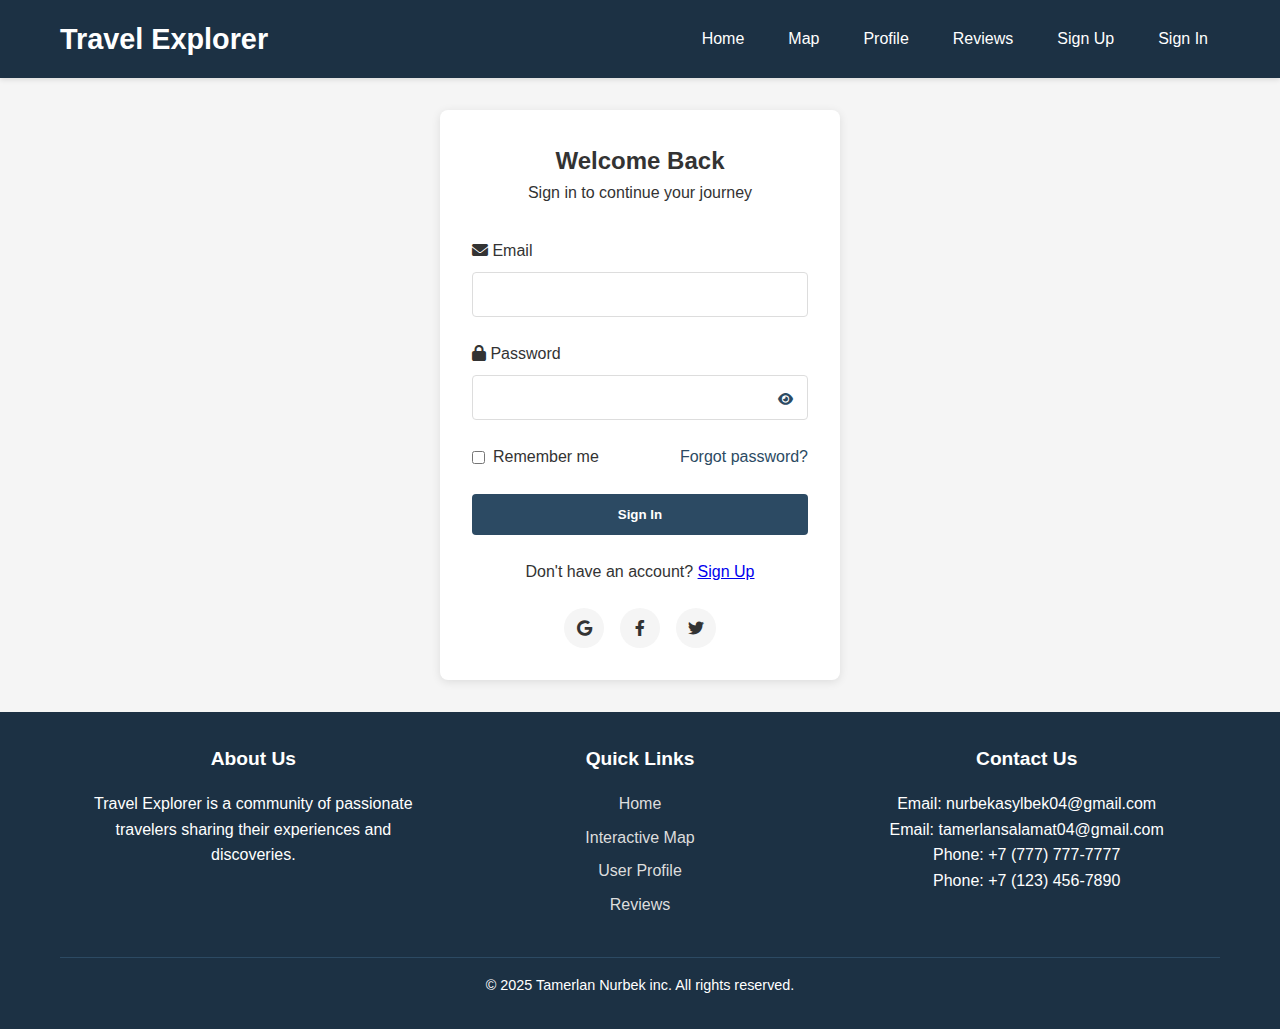
<file: login.html>
<!DOCTYPE html>
<html lang="en">
<head>
    <meta charset="UTF-8">
    <meta name="viewport" content="width=device-width, initial-scale=1.0">
    <title>Sign In - Travel Explorer</title>
    <link rel="stylesheet" href="style.css">
    
    <link rel="stylesheet" href="https://cdnjs.cloudflare.com/ajax/libs/font-awesome/6.0.0/css/all.min.css">
    <style>
        .login-container {
            display: flex;
            flex-direction: column;
            align-items: center;
            justify-content: center;
            min-height: 70vh;
            padding: 2rem;
        }
        
        .login-form {
            display: flex;
            flex-direction: column;
            background-color: white;
            padding: 2rem;
            border-radius: 8px;
            box-shadow: 0 2px 10px rgba(0, 0, 0, 0.1);
            width: 100%;
            max-width: 400px;
        }
        
        .login-header {
            text-align: center;
            margin-bottom: 2rem;
        }
        
        .login-form .form-group {
            margin-bottom: 1.5rem;
            display: flex;
            flex-direction: column;
        }
        
        .login-form .form-group label {
            margin-bottom: 0.5rem;
            font-weight: 500;
        }
        
        .login-form .form-group input {
            padding: 0.8rem;
            border: 1px solid #ddd;
            border-radius: 4px;
        }
        
        .login-form .forgot-password {
            text-align: right;
            margin-bottom: 1.5rem;
        }
        
        .login-form .forgot-password a {
            color: #2c4a63;
            text-decoration: none;
        }
        
        .login-form .btn {
            width: 100%;
            padding: 0.8rem;
            background-color: #2c4a63;
            color: white;
            border: none;
            border-radius: 4px;
            cursor: pointer;
            font-weight: bold;
            transition: background-color 0.3s;
        }
        
        .login-form .btn:hover {
            background-color: #1c3144;
        }
        
        .login-form .signup-link {
            text-align: center;
            margin-top: 1.5rem;
        }
        
        .login-form .social-login {
            display: flex;
            justify-content: center;
            margin-top: 1.5rem;
        }
        
        .login-form .social-icon {
            display: flex;
            align-items: center;
            justify-content: center;
            width: 40px;
            height: 40px;
            border-radius: 50%;
            background-color: #f5f5f5;
            margin: 0 0.5rem;
            color: #333;
            text-decoration: none;
            transition: background-color 0.3s;
        }
        
        .login-form .social-icon:hover {
            background-color: #e0e0e0;
        }
        
        @media (max-width: 768px) {
            .login-form {
                padding: 1.5rem;
            }
        }
    </style>
</head>
<body>
    <header>
        <div class="container">
            <nav>
                <div class="logo">Travel Explorer</div>
                <ul class="nav-links">
                    <li><a href="index.html">Home</a></li>
                    <li><a href="map.html">Map</a></li>
                    <li><a href="profile.html">Profile</a></li>
                    <li><a href="reviews.html">Reviews</a></li>
                    <li><a href="registration.html">Sign Up</a></li>
                    <li><a href="login.html" class="active">Sign In</a></li>
                </ul>
            </nav>
        </div>
    </header>

    <main class="container">
        <section class="login-container">
            <div class="login-form">
                <div class="login-header">
                    <h2>Welcome Back</h2>
                    <p>Sign in to continue your journey</p>
                </div>
                
                <form action="#" method="post">
                    <div class="form-group">
                        <label for="email"><i class="fas fa-envelope"></i> Email</label>
                        <input type="email" id="email" name="email" required>
                    </div>
                    
                    <div class="form-group">
                        <label for="password"><i class="fas fa-lock"></i> Password</label>
                        <input type="password" id="password" name="password" required>
                    </div>
                    
                    <div class="forgot-password">
                        <a href="#">Forgot password?</a>
                    </div>
                    
                    <button type="submit" class="btn">Sign In</button>
                    
                    <div class="signup-link">
                        <p>Don't have an account? <a href="registration.html">Sign Up</a></p>
                    </div>
                    
                    <div class="social-login">
                        <a href="#" class="social-icon"><i class="fab fa-google"></i></a>
                        <a href="#" class="social-icon"><i class="fab fa-facebook-f"></i></a>
                        <a href="#" class="social-icon"><i class="fab fa-twitter"></i></a>
                    </div>
                </form>
            </div>
        </section>
    </main>

    <footer>
        <div class="container">
            <div class="footer-content">
                <div class="footer-section">
                    <h3>About Us</h3>
                    <p>Travel Explorer is a community of passionate travelers sharing their experiences and discoveries.</p>
                </div>
                <div class="footer-section">
                    <h3>Quick Links</h3>
                    <ul>
                        <li><a href="index.html">Home</a></li>
                        <li><a href="map.html">Interactive Map</a></li>
                        <li><a href="profile.html">User Profile</a></li>
                        <li><a href="reviews.html">Reviews</a></li>
                    </ul>
                </div>
                <div class="footer-section">
                    <h3>Contact Us</h3>
                    <p>Email: nurbekasylbek04@gmail.com</p>
                    <p>Email: tamerlansalamat04@gmail.com</p>
                    <p>Phone: +7 (777) 777-7777</p>
                    <p>Phone: +7 (123) 456-7890</p>
                </div>
            </div>
            <div class="footer-bottom">
                <p>&copy; 2025 Tamerlan Nurbek inc. All rights reserved.</p>
            </div>
        </div>
    </footer>
    <script src="utils.js"></script>
    <script src="loginscript.js"></script>
    <script src="profileutil.js"></script>
</body>
</html>
</file>
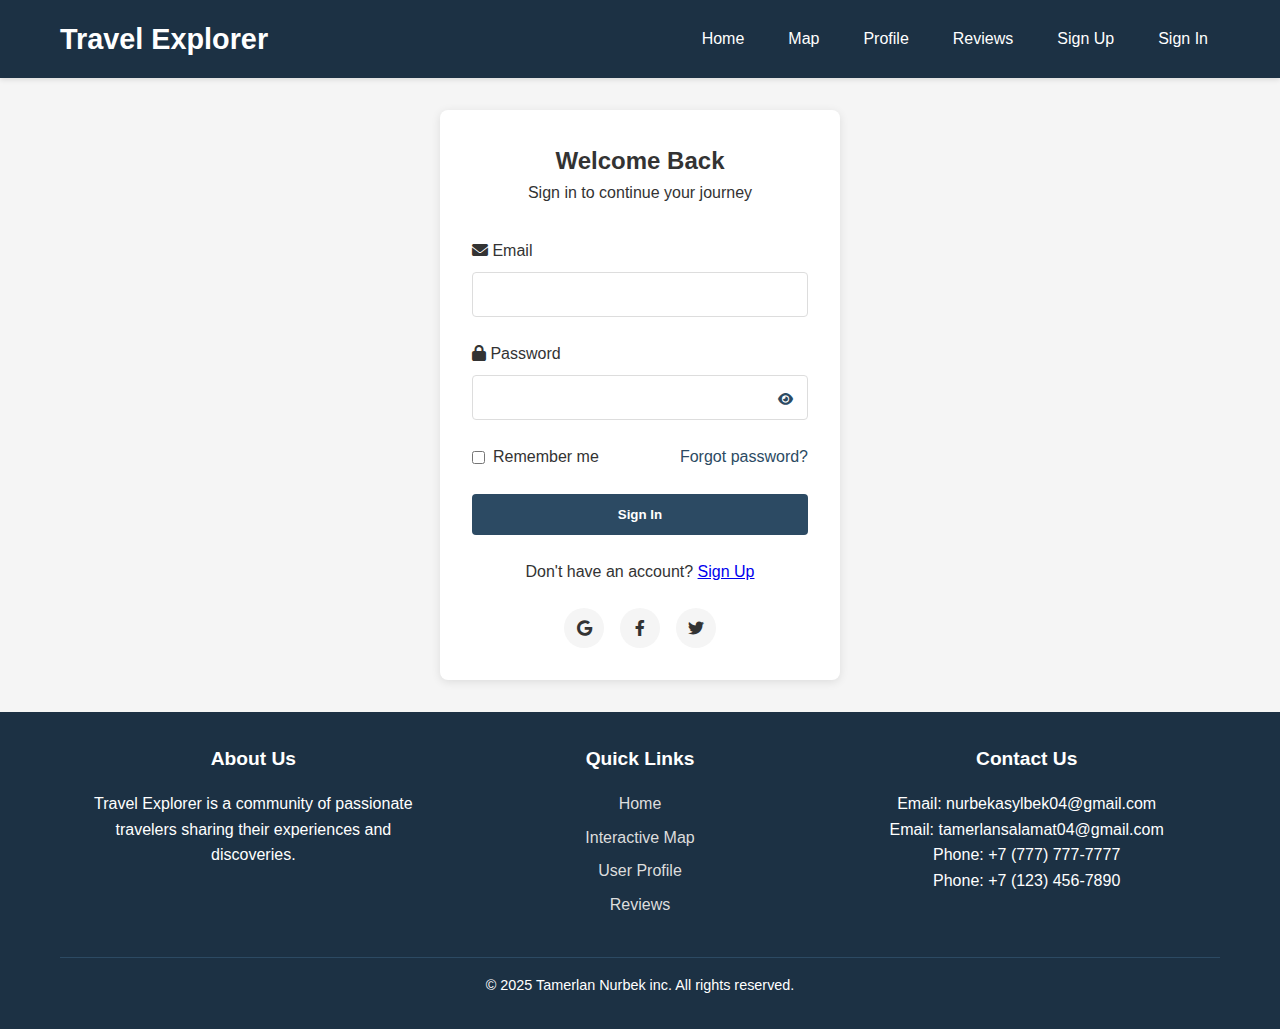
<file: profile.html>
<!DOCTYPE html>
<html lang="en">
<head>
    <meta charset="UTF-8">
    <meta name="viewport" content="width=device-width, initial-scale=1.0">
    <title>User Profile - Travel Explorer</title>
 
    <link href="https://cdnjs.cloudflare.com/ajax/libs/bootstrap/5.3.0/css/bootstrap.min.css" rel="stylesheet">
 
    <link rel="stylesheet" href="https://cdnjs.cloudflare.com/ajax/libs/font-awesome/6.0.0/css/all.min.css">

    <link rel="stylesheet" href="style.css">
    <style>
        .profile-header {
            background-color: #1c3144;
            color: white;
            padding: 3rem 0;
            margin-bottom: 2rem;
        }
        
        .profile-avatar {
            width: 150px;
            height: 150px;
            border-radius: 50%;
            object-fit: cover;
            border: 5px solid white;
            box-shadow: 0 2px 10px rgba(0, 0, 0, 0.2);
        }
        
        .stats-card {
            border-radius: 10px;
            box-shadow: 0 2px 10px rgba(0, 0, 0, 0.1);
            transition: transform 0.3s;
        }
        
        .stats-card:hover {
            transform: translateY(-5px);
        }
        
        .trip-card {
            transition: transform 0.3s;
            cursor: pointer;
        }
        
        .trip-card:hover {
            transform: translateY(-5px);
        }
        
        .badge-travel {
            background-color: #2c4a63;
            color: white;
        }
        
        .nav-tabs .nav-link {
            color: #1c3144;
        }
        
        .nav-tabs .nav-link.active {
            color: #2c4a63;
            font-weight: bold;
            border-color: #2c4a63 #dee2e6 #fff;
        }
        
        .profile-edit-btn {
            background-color: #2c4a63;
            border-color: #2c4a63;
        }
        
        .profile-edit-btn:hover {
            background-color: #1c3144;
            border-color: #1c3144;
        }
        
        .achievement-icon {
            font-size: 2rem;
            color: #f8b400;
            margin-bottom: 1rem;
        }
    </style>
</head>
<body>
    <header>
        <div class="container">
            <nav>
                <div class="logo">Travel Explorer</div>
                <ul class="nav-links">
                    <li><a href="index.html">Home</a></li>
                    <li><a href="map.html">Map</a></li>
                    <li><a href="profile.html" class="active">Profile</a></li>
                    <li><a href="reviews.html">Reviews</a></li>
                    <li><a href="registration.html">Sign Up</a></li>
                    <li><a href="login.html">Sign In</a></li>
                </ul>
            </nav>
        </div>
    </header>

    <div class="profile-header">
        <div class="container">
            <div class="row align-items-center">
                <div class="col-md-3 text-center">
                    <img src="" alt="Profile Avatar" class="profile-avatar">
                </div>
                <div class="col-md-6">
                    <h2 class="mb-2">Zlatan Ibrahimovic</h2>
                    <p class="mb-2"><i class="fas fa-map-marker-alt me-2"></i>Milan, Italy</p>
                    <p class="mb-3"><i class="fas fa-globe me-2"></i>Traveler since 1999</p>
                    <div class="d-flex mb-3">
                        <span class="badge bg-primary">Adventure Seeker</span>
                        <span class="badge bg-info">Cultural Explorer</span>
                        <span class="badge bg-success">Eco Traveler</span>
                    </div>
                    <button class="btn btn-light me-2"><i class="fas fa-user-plus me-1"></i> Follow</button>
                    <button class="btn btn-outline-light"><i class="fas fa-envelope me-1"></i> Message</button>
                </div>
                <div class="col-md-3 text-md-end mt-3 mt-md-0">
                    <button class="btn btn-primary profile-edit-btn"><i class="fas fa-edit me-1"></i> Edit Profile</button>
                </div>
            </div>
        </div>
    </div>

    <main class="container mb-5">
        <div class="row">
            <div class="col-md-3">
                <div class="card mb-4">
                    <div class="card-body">
                        <h4 class="card-title">Travel Stats</h4>
                        <div class="row g-3 mt-2">
                            <div class="col-6">
                                <div class="stats-card p-3 text-center bg-light">
                                    <h3>27</h3>
                                    <small>Countries</small>
                                </div>
                            </div>
                            <div class="col-6">
                                <div class="stats-card p-3 text-center bg-light">
                                    <h3>84</h3>
                                    <small>Cities</small>
                                </div>
                            </div>
                            <div class="col-6">
                                <div class="stats-card p-3 text-center bg-light">
                                    <h3>42</h3>
                                    <small>Trips</small>
                                </div>
                            </div>
                            <div class="col-6">
                                <div class="stats-card p-3 text-center bg-light">
                                    <h3>156</h3>
                                    <small>Reviews</small>
                                </div>
                            </div>
                        </div>
                    </div>
                </div>
                
                <div class="card mb-4">
                    <div class="card-body">
                        <h4 class="card-title">Achievements</h4>
                        <div class="text-center py-2">
                            <div class="achievement-icon">
                                <i class="fas fa-mountain"></i>
                            </div>
                            <h5>Mountain Explorer</h5>
                            <p class="small text-muted">Visited 5+ mountain destinations</p>
                        </div>
                        <hr>
                        <div class="text-center py-2">
                            <div class="achievement-icon">
                                <i class="fas fa-umbrella-beach"></i>
                            </div>
                            <h5>Beach Lover</h5>
                            <p class="small text-muted">Reviewed 10+ beach destinations</p>
                        </div>
                        <hr>
                        <div class="text-center py-2">
                            <div class="achievement-icon">
                                <i class="fas fa-passport"></i>
                            </div>
                            <h5>Global Citizen</h5>
                            <p class="small text-muted">Visited all 7 continents</p>
                        </div>
                    </div>
                </div>
            </div>
            
            <div class="col-md-9">
                <ul class="nav nav-tabs mb-4" id="profileTabs" role="tablist">
                    <li class="nav-item" role="presentation">
                        <button class="nav-link active" id="trips-tab" data-bs-toggle="tab" data-bs-target="#trips" type="button" role="tab" aria-controls="trips" aria-selected="true">My Trips</button>
                    </li>
                    <li class="nav-item" role="presentation">
                        <button class="nav-link" id="reviews-tab" data-bs-toggle="tab" data-bs-target="#reviews" type="button" role="tab" aria-controls="reviews" aria-selected="false">My Reviews</button>
                    </li>
                    <li class="nav-item" role="presentation">
                        <button class="nav-link" id="saved-tab" data-bs-toggle="tab" data-bs-target="#saved" type="button" role="tab" aria-controls="saved" aria-selected="false">Saved Places</button>
                    </li>
                    <li class="nav-item" role="presentation">
                        <button class="nav-link" id="photos-tab" data-bs-toggle="tab" data-bs-target="#photos" type="button" role="tab" aria-controls="photos" aria-selected="false">Photos</button>
                    </li>
                    <li class="nav-item">
                        <a class="nav-link logout-btn" href="#"><i class="fas fa-sign-out-alt me-1"></i> Logout</a>
                    </li>
                </ul>
                
                <div class="tab-content" id="profileTabsContent">
                    <div class="tab-pane fade show active" id="trips" role="tabpanel" aria-labelledby="trips-tab">
                        <div class="row">
                            <div class="col-md-6 mb-4">
                                <div class="card trip-card h-100">
                                    <img src="" class="card-img-top" alt="Trip to Japan">
                                    <div class="card-body">
                                        <div class="d-flex justify-content-between align-items-center mb-2">
                                            <h5 class="card-title mb-0">Japan Adventure</h5>
                                            <span class="badge bg-info">Recent</span>
                                        </div>
                                        <p class="card-text">Explored the beautiful temples of Kyoto and the bustling streets of Tokyo.</p>
                                        <div class="d-flex justify-content-between align-items-center">
                                            <small class="text-muted"><i class="fas fa-calendar-alt me-1"></i> Mar 2025</small>
                                            <div>
                                                <i class="fas fa-star text-warning"></i>
                                                <i class="fas fa-star text-warning"></i>
                                                <i class="fas fa-star text-warning"></i>
                                                <i class="fas fa-star text-warning"></i>
                                                <i class="fas fa-star text-warning"></i>
                                                <i class="fas fa-star text-warning"></i>
                                            </div>
                                        </div>
                                    </div>
                                </div>
                            </div>
                            <div class="col-md-6 mb-4">
                                <div class="card trip-card h-100">
                                    <img src="" class="card-img-top" alt="Trip to Italy">
                                    <div class="card-body">
                                        <div class="d-flex justify-content-between align-items-center mb-2">
                                            <h5 class="card-title mb-0">Italian Getaway</h5>
                                            <span class="badge bg-secondary">3 months ago</span>
                                        </div>
                                        <p class="card-text">Enjoyed the stunning architecture of Rome and the canals of Venice.</p>
                                        <div class="d-flex justify-content-between align-items-center">
                                            <small class="text-muted"><i class="fas fa-calendar-alt me-1"></i> Jan 2025</small>
                                            <div>
                                                <i class="fas fa-star text-warning"></i>
                                                <i class="fas fa-star text-warning"></i>
                                                <i class="fas fa-star text-warning"></i>
                                                <i class="fas fa-star text-warning"></i>
                                                <i class="far fa-star text-warning"></i>
                                            </div>
                                        </div>
                                    </div>
                                </div>
                            </div>
                            <div class="col-md-6 mb-4">
                                <div class="card trip-card h-100">
                                    <img src="" class="card-img-top" alt="Trip to Morocco">
                                    <div class="card-body">
                                        <div class="d-flex justify-content-between align-items-center mb-2">
                                            <h5 class="card-title mb-0">Moroccan Journey</h5>
                                            <span class="badge bg-secondary">6 months ago</span>
                                        </div>
                                        <p class="card-text">Explored the vibrant markets of Marrakech and the blue city of Chefchaouen.</p>
                                        <div class="d-flex justify-content-between align-items-center">
                                            <small class="text-muted"><i class="fas fa-calendar-alt me-1"></i> Oct 2024</small>
                                            <div>
                                                <i class="fas fa-star text-warning"></i>
                                                <i class="fas fa-star text-warning"></i>
                                                <i class="fas fa-star text-warning"></i>
                                                <i class="fas fa-star text-warning"></i>
                                                <i class="fas fa-star-half-alt text-warning"></i>
                                            </div>
                                        </div>
                                    </div>
                                </div>
                            </div>
                            <div class="col-md-6 mb-4">
                                <div class="card trip-card h-100">
                                    <img src="" class="card-img-top" alt="Trip to Canada">
                                    <div class="card-body">
                                        <div class="d-flex justify-content-between align-items-center mb-2">
                                            <h5 class="card-title mb-0">Canadian Wilderness</h5>
                                            <span class="badge bg-secondary">1 year ago</span>
                                        </div>
                                        <p class="card-text">Hiked through the beautiful landscapes of Banff National Park.</p>
                                        <div class="d-flex justify-content-between align-items-center">
                                            <small class="text-muted"><i class="fas fa-calendar-alt me-1"></i> Apr 2024</small>
                                            <div>
                                                <i class="fas fa-star text-warning"></i>
                                                <i class="fas fa-star text-warning"></i>
                                                <i class="fas fa-star text-warning"></i>
                                                <i class="fas fa-star text-warning"></i>
                                                <i class="fas fa-star text-warning"></i>
                                            </div>
                                        </div>
                                    </div>
                                </div>
                            </div>
                        </div>
                        
                    </div>
                    
                    <div class="tab-pane fade" id="reviews" role="tabpanel" aria-labelledby="reviews-tab">
                        <div class="list-group">
                            <div class="list-group-item list-group-item-action">
                                <div class="d-flex w-100 justify-content-between">
                                    <h5 class="mb-1">Eiffel Tower, Paris</h5>
                                    <small>2 weeks ago</small>
                                </div>
                                <div class="mb-2">
                                    <i class="fas fa-star text-warning"></i>
                                    <i class="fas fa-star text-warning"></i>
                                    <i class="fas fa-star text-warning"></i>
                                    <i class="fas fa-star text-warning"></i>
                                    <i class="fas fa-star text-warning"></i>
                                </div>
                                <p class="mb-1">A breathtaking view of the city, especially at sunset. Worth every penny for the experience.</p>
                                <small class="text-muted"><i class="fas fa-thumbs-up me-1"></i> 24 people found this helpful</small>
                            </div>
                            <div class="list-group-item list-group-item-action">
                                <div class="d-flex w-100 justify-content-between">
                                    <h5 class="mb-1">Grand Canyon, USA</h5>
                                    <small>1 month ago</small>
                                </div>
                                <div class="mb-2">
                                    <i class="fas fa-star text-warning"></i>
                                    <i class="fas fa-star text-warning"></i>
                                    <i class="fas fa-star text-warning"></i>
                                    <i class="fas fa-star text-warning"></i>
                                    <i class="fas fa-star-half-alt text-warning"></i>
                                </div>
                                <p class="mb-1">One of nature's most impressive creations. The hiking trails offer incredible views at every turn.</p>
                                <small class="text-muted"><i class="fas fa-thumbs-up me-1"></i> 17 people found this helpful</small>
                            </div>
                            <div class="list-group-item list-group-item-action">
                                <div class="d-flex w-100 justify-content-between">
                                    <h5 class="mb-1">Fushimi Inari Shrine, Kyoto</h5>
                                    <small>3 months ago</small>
                                </div>
                                <div class="mb-2">
                                    <i class="fas fa-star text-warning"></i>
                                    <i class="fas fa-star text-warning"></i>
                                    <i class="fas fa-star text-warning"></i>
                                    <i class="fas fa-star text-warning"></i>
                                    <i class="far fa-star text-warning"></i>
                                </div>
                                <p class="mb-1">The iconic red torii gates create a magical pathway through the forest. Go early to avoid crowds.</p>
                                <small class="text-muted"><i class="fas fa-thumbs-up me-1"></i> 31 people found this helpful</small>
                            </div>
                        </div>
                    </div>
                    
                    <div class="tab-pane fade" id="saved" role="tabpanel" aria-labelledby="saved-tab">
                        <div class="row">
                            <div class="col-md-4 mb-4">
                                <div class="card h-100">
                                    <img src="" class="card-img-top" alt="Bali">
                                    <div class="card-body">
                                        <h5 class="card-title">Bali, Indonesia</h5>
                                        <p class="card-text small">Tropical paradise with beautiful beaches and rich culture.</p>
                                    </div>
                                    <div class="card-footer bg-white d-flex justify-content-between">
                                        <small class="text-muted">Saved 2 days ago</small>
                                        <button class="btn btn-sm btn-outline-danger"><i class="fas fa-heart"></i></button>
                                    </div>
                                </div>
                            </div>
                            <div class="col-md-4 mb-4">
                                <div class="card h-100">
                                    <img src="" class="card-img-top" alt="Santorini">
                                    <div class="card-body">
                                        <h5 class="card-title">Santorini, Greece</h5>
                                        <p class="card-text small">Famous for its stunning white buildings and blue domes.</p>
                                    </div>
                                    <div class="card-footer bg-white d-flex justify-content-between">
                                        <small class="text-muted">Saved 1 week ago</small>
                                        <button class="btn btn-sm btn-outline-danger"><i class="fas fa-heart"></i></button>
                                    </div>
                                </div>
                            </div>
                            <div class="col-md-4 mb-4">
                                <div class="card h-100">
                                    <img src="" class="card-img-top" alt="Machu Picchu">
                                    <div class="card-body">
                                        <h5 class="card-title">Machu Picchu, Peru</h5>
                                        <p class="card-text small">Ancient Incan citadel set high in the Andes Mountains.</p>
                                    </div>
                                    <div class="card-footer bg-white d-flex justify-content-between">
                                        <small class="text-muted">Saved 2 weeks ago</small>
                                        <button class="btn btn-sm btn-outline-danger"><i class="fas fa-heart"></i></button>
                                    </div>
                                </div>
                            </div>
                        </div>
                    </div>
                    
                    <div class="tab-pane fade" id="photos" role="tabpanel" aria-labelledby="photos-tab">
                        <div class="row g-3">
                            <div class="col-md-4 col-6">
                                <img src="" class="img-fluid rounded" alt="Travel Photo">
                            </div>
                            <div class="col-md-4 col-6">
                                <img src="" class="img-fluid rounded" alt="Travel Photo">
                            </div>
                            <div class="col-md-4 col-6">
                                <img src="" class="img-fluid rounded" alt="Travel Photo">
                            </div>
                            <div class="col-md-4 col-6">
                                <img src="" class="img-fluid rounded" alt="Travel Photo">
                            </div>
                            <div class="col-md-4 col-6">
                                <img src="" class="img-fluid rounded" alt="Travel Photo">
                            </div>
                            <div class="col-md-4 col-6">
                                <img src="" class="img-fluid rounded" alt="Travel Photo">
                            </div>
                            <div class="col-md-4 col-6">
                                <img src="" class="img-fluid rounded" alt="Travel Photo">
                            </div>
                            <div class="col-md-4 col-6">
                                <img src="" class="img-fluid rounded" alt="Travel Photo">
                            </div>
                            <div class="col-md-4 col-6">
                                <img src="" class="img-fluid rounded" alt="Travel Photo">
                            </div>
                        </div>
                    </div>
                </div>
            </div>
        </div>
    </main>

    <footer>
        <div class="container">
            <div class="footer-content">
                <div class="footer-section">
                    <h3>About Us</h3>
                    <p>Travel Explorer is a community of passionate travelers sharing their experiences and discoveries.</p>
                </div>
                <div class="footer-section">
                    <h3>Quick Links</h3>
                    <ul>
                        <li><a href="index.html">Home</a></li>
                        <li><a href="map.html">Interactive Map</a></li>
                        <li><a href="profile.html">User Profile</a></li>
                        <li><a href="reviews.html">Reviews</a></li>
                    </ul>
                </div>
                <div class="footer-section">
                    <h3>Contact Us</h3>
                    <p>Email: nurbekasylbek04@gmail.com</p>
                    <p>Email: tamerlansalamat04@gmail.com</p>
                    <p>Phone: +7 (777) 777-7777</p>
                    <p>Phone: +7 (123) 456-7890</p>
                </div>
            </div>
            <div class="footer-bottom">
                <p>&copy; 2025 Tamerlan Nurbek inc. All rights reserved.</p>
            </div>
        </div>
    </footer>

    <script src="https://cdnjs.cloudflare.com/ajax/libs/bootstrap/5.3.0/js/bootstrap.bundle.min.js"></script>
    <script src="utils.js"></script>
    <script src="profilescript.js"></script>
    <script src="profileutil.js"></script>
</body>
</html>
</file>
<file: style.css>
* {
            margin: 0;
            padding: 0;
            box-sizing: border-box;
            font-family: 'Segoe UI', Tahoma, Geneva, Verdana, sans-serif;
        }
        
        body {
            background-color: #f5f5f5;
            color: #333;
            line-height: 1.6;
        }
        
        .container {
            max-width: 1200px;
            margin: 0 auto;
            padding: 0 20px;
        }
        
        
        header {
            background-color: #1c3144;
            color: white;
            padding: 1rem 0;
            box-shadow: 0 2px 5px rgba(0, 0, 0, 0.1);
        }
        
        nav {
            display: flex;
            justify-content: space-between;
            align-items: center;
        }
        
        .logo {
            font-size: 1.8rem;
            font-weight: bold;
        }
        
        .nav-links {
            display: flex;
            list-style: none;
        }
        
        .nav-links li {
            margin-left: 20px;
        }
        
        .nav-links a {
            color: white;
            text-decoration: none;
            font-weight: 500;
            padding: 8px 12px;
            border-radius: 4px;
            transition: background-color 0.3s;
        }
        
        .nav-links a:hover {
            background-color: #2c4a63;
        }
        
        
        .hero {
            background-image: linear-gradient(rgba(0, 0, 0, 0.5), rgba(0, 0, 0, 0.5)), url('images/backgroundmain.jpg');
            background-size: cover;
            background-position: center;
            background-repeat: no-repeat;
            height: 500px;
            display: flex;
            flex-direction: column;
            justify-content: center;
            align-items: center;
            text-align: center;
            color: white;
            padding: 0 20px;
        }
        .hero h1 {
            font-size: 3rem;
            margin-bottom: 1rem;
        }
        
        .hero p {
            font-size: 1.2rem;
            margin-bottom: 2rem;
            max-width: 600px;
        }
        
        .btn {
            display: inline-block;
            padding: 12px 24px;
            background-color: #2c4a63;
            color: white;
            text-decoration: none;
            border-radius: 4px;
            transition: background-color 0.3s;
            font-weight: bold;
        }
        
        .btn:hover {
            background-color: #1c3144;
        }
        
        
        main {
            padding: 3rem 0;
        }
        
        .section-title {
            text-align: center;
            margin-bottom: 2rem;
            font-size: 2rem;
            color: #1c3144;
        }
        
        
        .map-container {
            background-color: white;
            padding: 2rem;
            border-radius: 8px;
            box-shadow: 0 2px 10px rgba(0, 0, 0, 0.1);
            margin-bottom: 2rem;
        }
        
        .interactive-map {
            height: 400px;
            background-color: #e9e9e9;
            border-radius: 4px;
            display: flex;
            justify-content: center;
            align-items: center;
            margin-bottom: 1rem;
        }
        
        
        .destinations {
            display: grid;
            grid-template-columns: repeat(auto-fill, minmax(300px, 1fr));
            gap: 20px;
            margin-bottom: 2rem;
        }
        
        .destination-card {
            background-color: white;
            border-radius: 8px;
            overflow: hidden;
            box-shadow: 0 2px 10px rgba(0, 0, 0, 0.1);
            transition: transform 0.3s;
        }
        
        .destination-card:hover {
            transform: translateY(-5px);
        }
        
        .destination-img {
            height: 200px;
            background-color: #e9e9e9;
            overflow: hidden;
        }
        
        .destination-img img {
            width: 100%;
            height: 100%;
            object-fit: cover;
        }
        
        
        
        .destination-content {
            padding: 1.5rem;
        }
        
        .destination-content h3 {
            margin-bottom: 10px;
            color: #1c3144;
        }
        
        
        .attractions {
            display: grid;
            grid-template-columns: repeat(auto-fill, minmax(250px, 1fr));
            gap: 20px;
            margin-bottom: 2rem;
        }
        
        .attraction-card {
            background-color: white;
            border-radius: 8px;
            overflow: hidden;
            box-shadow: 0 2px 10px rgba(0, 0, 0, 0.1);
        }
        
        .attraction-img {
            height: 180px;
            background-color: #e9e9e9;
            overflow: hidden;
        }
        
        .attraction-img img {
            width: 100%;
            height: 100%;
            object-fit: cover;
        }
        
        .attraction-content {
            padding: 1rem;
        }
        
        .reviews {
            background-color: white;
            padding: 2rem;
            border-radius: 8px;
            box-shadow: 0 2px 10px rgba(0, 0, 0, 0.1);
            margin-bottom: 2rem;
        }
        
        .review-card {
            background-color: #f9f9f9;
            padding: 1.5rem;
            border-radius: 8px;
            margin-bottom: 1rem;
        }
        
        .review-header {
            display: flex;
            justify-content: space-between;
            margin-bottom: 10px;
        }
        
        .reviewer-name {
            font-weight: bold;
            color: #1c3144;
        }
        
        .review-date {
            color: #777;
        }
        
        .review-rating {
            color: #f8b400;
            margin-bottom: 10px;
        }
        
        .profile {
            display: grid;
            grid-template-columns: 1fr 2fr;
            gap: 20px;
            background-color: white;
            padding: 2rem;
            border-radius: 8px;
            box-shadow: 0 2px 10px rgba(0, 0, 0, 0.1);
            margin-bottom: 2rem;
        }
        
        .profile-sidebar {
            text-align: center;
        }
        
        .profile-pic {
            width: 150px;
            height: 150px;
            border-radius: 50%;
            background-color: #e9e9e9;
            margin: 0 auto 1rem;
            display: flex;
            justify-content: center;
            align-items: center;
        }
        
        .profile-info h2 {
            margin-bottom: 1rem;
            color: #1c3144;
        }
        
        .profile-stats {
            display: flex;
            justify-content: space-between;
            margin-bottom: 1rem;
        }
        
        .stat-box {
            background-color: #f5f5f5;
            padding: 1rem;
            border-radius: 4px;
            flex: 1;
            margin-right: 10px;
            text-align: center;
        }
        
        .stat-box:last-child {
            margin-right: 0;
        }
        
        .stat-number {
            font-size: 1.5rem;
            font-weight: bold;
            color: #1c3144;
        }
        
        .form-container {
            background-color: white;
            padding: 2rem;
            border-radius: 8px;
            box-shadow: 0 2px 10px rgba(0, 0, 0, 0.1);
            max-width: 600px;
            margin: 0 auto;
        }
        
        .form-group {
            margin-bottom: 1.5rem;
        }
        
        .form-group label {
            display: block;
            margin-bottom: 8px;
            font-weight: 500;
        }
        
        .form-group input,
        .form-group textarea,
        .form-group select {
            width: 100%;
            padding: 10px;
            border: 1px solid #ddd;
            border-radius: 4px;
            font-size: 1rem;
        }
        
        .form-group textarea {
            min-height: 150px;
        }
        
        footer {
            background-color: #1c3144;
            color: white;
            padding: 2rem 0;
            text-align: center;
        }
        
        .footer-content {
            display: flex;
            justify-content: space-between;
            margin-bottom: 2rem;
        }
        
        .footer-section {
            flex: 1;
            padding: 0 1rem;
        }
        
        .footer-section h3 {
            margin-bottom: 1rem;
            font-size: 1.2rem;
        }
        
        .footer-section ul {
            list-style: none;
        }
        
        .footer-section ul li {
            margin-bottom: 8px;
        }
        
        .footer-section ul li a {
            color: #ddd;
            text-decoration: none;
        }
        
        .footer-section ul li a:hover {
            color: white;
        }
        
        .footer-bottom {
            border-top: 1px solid #2c4a63;
            padding-top: 1rem;
            font-size: 0.9rem;
        }
        
     
/* Percentage-based Mobile Responsiveness */
@media (max-width: 768px) {
    /* General adjustments */
    body {
        font-size: 95%;
    }
    
    .container {
        width: 100%;
        padding: 0 3%;
    }
    
    /* Navigation adjustments */
    nav {
        flex-direction: column;
        align-items: flex-start;
        width: 100%;
        padding: 3% 0;
    }
    
    .logo {
        font-size: 130%;
        margin-bottom: 3%;
        width: 100%;
    }
    
    .nav-links {
        display: flex;
        flex-direction: column;
        width: 100%;
    }
    
    .nav-links li {
        margin: 0;
        margin-bottom: 2%;
        width: 100%;
    }
    
    .nav-links a {
        display: block;
        padding: 2% 0;
        width: 100%;
        border-bottom: 1px solid rgba(255, 255, 255, 0.15);
    }
    
    /* Hero section */
    .hero {
        height: auto;
        min-height: 50vh;
        padding: 10% 3%;
    }
    
    .hero h1 {
        font-size: 180%;
        margin-bottom: 3%;
    }
    
    .hero p {
        font-size: 100%;
        margin-bottom: 5%;
        max-width: 100%;
        line-height: 1.4;
    }
    
    /* Section spacing */
    main {
        padding: 5% 0;
    }
    
    section {
        margin-bottom: 8%;
    }
    
    .section-title {
        font-size: 150%;
        margin-bottom: 5%;
    }
    
    /* Map container */
    .map-container {
        padding: 5%;
        margin-bottom: 5%;
    }
    
    .interactive-map {
        height: 50vh;
        margin-bottom: 3%;
    }
    
    /* Cards and grids */
    .destinations,
    .attractions {
        grid-template-columns: 1fr;
        gap: 5%;
    }
    
    .destination-card,
    .attraction-card {
        margin-bottom: 5%;
        width: 100%;
    }
    
    .destination-img {
        height: 0;
        padding-bottom: 56.25%; /* 16:9 aspect ratio */
        position: relative;
    }
    
    .destination-img img {
        position: absolute;
        top: 0;
        left: 0;
        width: 100%;
        height: 100%;
        object-fit: cover;
    }
    
    .destination-content {
        padding: 5%;
    }
    
    .destination-content h3 {
        font-size: 120%;
        margin-bottom: 3%;
    }
    
    .destination-content p {
        margin-bottom: 4%;
    }
    
    .destination-content .btn {
        padding: 3% 5%;
        width: 100%;
    }
    
    .attraction-img {
        height: 0;
        padding-bottom: 56.25%; /* 16:9 aspect ratio */
        position: relative;
    }
    
    .attraction-img img {
        position: absolute;
        top: 0;
        left: 0;
        width: 100%;
        height: 100%;
        object-fit: cover;
    }
    
    .attraction-content {
        padding: 5%;
    }
    
    .attraction-content h3 {
        font-size: 110%;
        margin-bottom: 2%;
    }
    
    /* Button sizes */
    .btn {
        padding: 3% 6%;
        width: 100%;
        display: block;
        text-align: center;
    }
    
    /* Profile section */
    .profile {
        grid-template-columns: 1fr;
        padding: 5%;
    }
    
    .profile-pic {
        width: 40%;
        height: 0;
        padding-bottom: 40%;
        position: relative;
        border-radius: 50%;
        margin: 0 auto 5%;
    }
    
    .profile-pic img {
        position: absolute;
        width: 100%;
        height: 100%;
        object-fit: cover;
        border-radius: 50%;
    }
    
    /* Form elements */
    .form-container {
        padding: 5%;
        width: 100%;
    }
    
    .form-group {
        margin-bottom: 5%;
    }
    
    .form-group input,
    .form-group textarea,
    .form-group select {
        padding: 3%;
        width: 100%;
    }
    
    /* Footer */
    footer {
        padding: 5% 0;
    }
    
    .footer-content {
        flex-direction: column;
        margin-bottom: 5%;
    }
    
    .footer-section {
        margin-bottom: 5%;
        width: 100%;
    }
    
    .footer-section h3 {
        font-size: 120%;
        margin-bottom: 3%;
    }
    
    .footer-section ul li {
        margin-bottom: 2%;
    }
    
    .footer-bottom {
        padding-top: 3%;
    }
}

/* Extra small devices */
@media (max-width: 480px) {
    body {
        font-size: 90%;
    }
    
    .hero {
        min-height: 45vh;
    }
    
    .hero h1 {
        font-size: 160%;
    }
    
    .interactive-map {
        height: 40vh;
    }
    
    .btn {
        padding: 3% 5%;
    }
}
/* Additions for script.js functionality */

/* Initial state for animated elements */
.destination-card, .attraction-card {
    opacity: 0;
    transform: translateY(30px);
    transition: opacity 0.6s ease, transform 0.6s ease;
}

/* Hero section text elements initial state */
.hero h1, .hero p, .hero .btn {
    opacity: 0;
    transform: translateY(20px);
    transition: opacity 0.8s ease, transform 0.8s ease;
}

.hero h1.visible, .hero p.visible, .hero .btn.visible {
    opacity: 1;
    transform: translateY(0);
}

/* Mobile navigation styles */
.mobile-nav-toggle {
    display: none;
    cursor: pointer;
    font-size: 24px;
    color: #fff;
}

@media (max-width: 768px) {
    .mobile-nav-toggle {
        display: block;
        position: absolute;
        right: 20px;
        top: 20px;
    }
    
    .nav-links.mobile-hidden {
        display: none;
    }
    
    .nav-links.mobile-visible {
        display: flex;
        flex-direction: column;
        position: absolute;
        top: 60px;
        left: 0;
        width: 100%;
        background-color: rgba(0, 0, 0, 0.9);
        padding: 20px 0;
        z-index: 1000;
    }
    
    .nav-links.mobile-visible li {
        margin: 10px 0;
    }
}

/* Image preview expansion */
.destination-img {
    cursor: pointer;
    overflow: hidden;
    transition: all 0.3s ease;
}

.destination-img.expanded {
    transform: scale(1.05);
    box-shadow: 0 10px 20px rgba(0, 0, 0, 0.2);
    z-index: 10;
}

/* Favorite button */
.favorite-btn {
    position: absolute;
    top: 10px;
    right: 10px;
    background: rgba(255, 255, 255, 0.7);
    border: none;
    border-radius: 50%;
    width: 36px;
    height: 36px;
    display: flex;
    align-items: center;
    justify-content: center;
    cursor: pointer;
    transition: all 0.2s;
    z-index: 5;
}

.favorite-btn:hover {
    background: rgba(255, 255, 255, 0.9);
}

.favorite-btn .fas {
    color: #e74c3c;
}

/* Notification */
.notification {
    position: fixed;
    bottom: 20px;
    right: 20px;
    background-color: rgba(0, 0, 0, 0.8);
    color: white;
    padding: 12px 20px;
    border-radius: 4px;
    z-index: 1000;
    display: none;
    box-shadow: 0 3px 6px rgba(0, 0, 0, 0.2);
}

/* Weather widget */
.weather-widget {
    position: absolute;
    bottom: 10px;
    right: 10px;
    background: rgba(255, 255, 255, 0.8);
    padding: 5px 10px;
    border-radius: 20px;
    font-size: 0.8em;
    color: #333;
}


/* Back to top button */
#back-to-top {
    position: fixed;
    bottom: 20px;
    right: 20px;
    display: flex;
    align-items: center;
    justify-content: center;
    width: 40px;
    height: 40px;
    background-color: #ff6b6b;
    color: white;
    border: none;
    border-radius: 50%;
    cursor: pointer;
    opacity: 0;
    visibility: hidden;
    transition: all 0.3s ease;
    z-index: 999;
}

#back-to-top.visible {
    opacity: 1;
    visibility: visible;
}

/* Position for destination and attraction cards to make favorite button work properly */
.destination-card, .attraction-card {
    position: relative;
}
</file>
